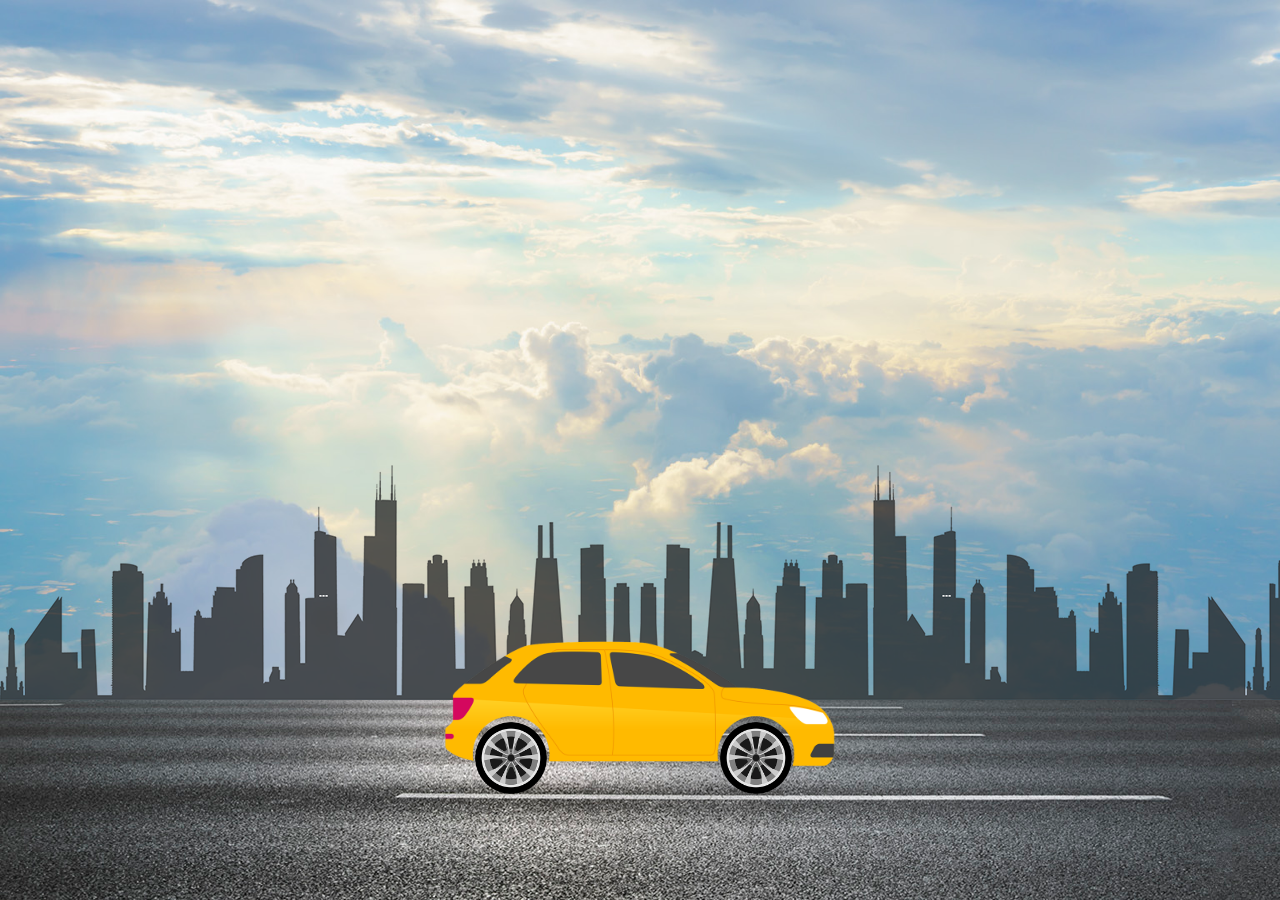
<file: Car/index.html>
<!DOCTYPE html>
<html>
  <head>
    <title>Car Animation</title>
    <link rel="stylesheet" href="style.css">
  </head>
  <body>

    <div class="hero">
      <div class="highway"></div>
      <div class="city"></div>

      <div class="car">
        <img src="Car_Animation/car.png">
      </div>
      <div class="wheel">
        <img src="Car_Animation/wheel.png" class="back-wheel">
         <img src="Car_Animation/wheel.png" class="front-wheel">

      </div>
    
      
    </div>
    
  </body>
</html>
</file>
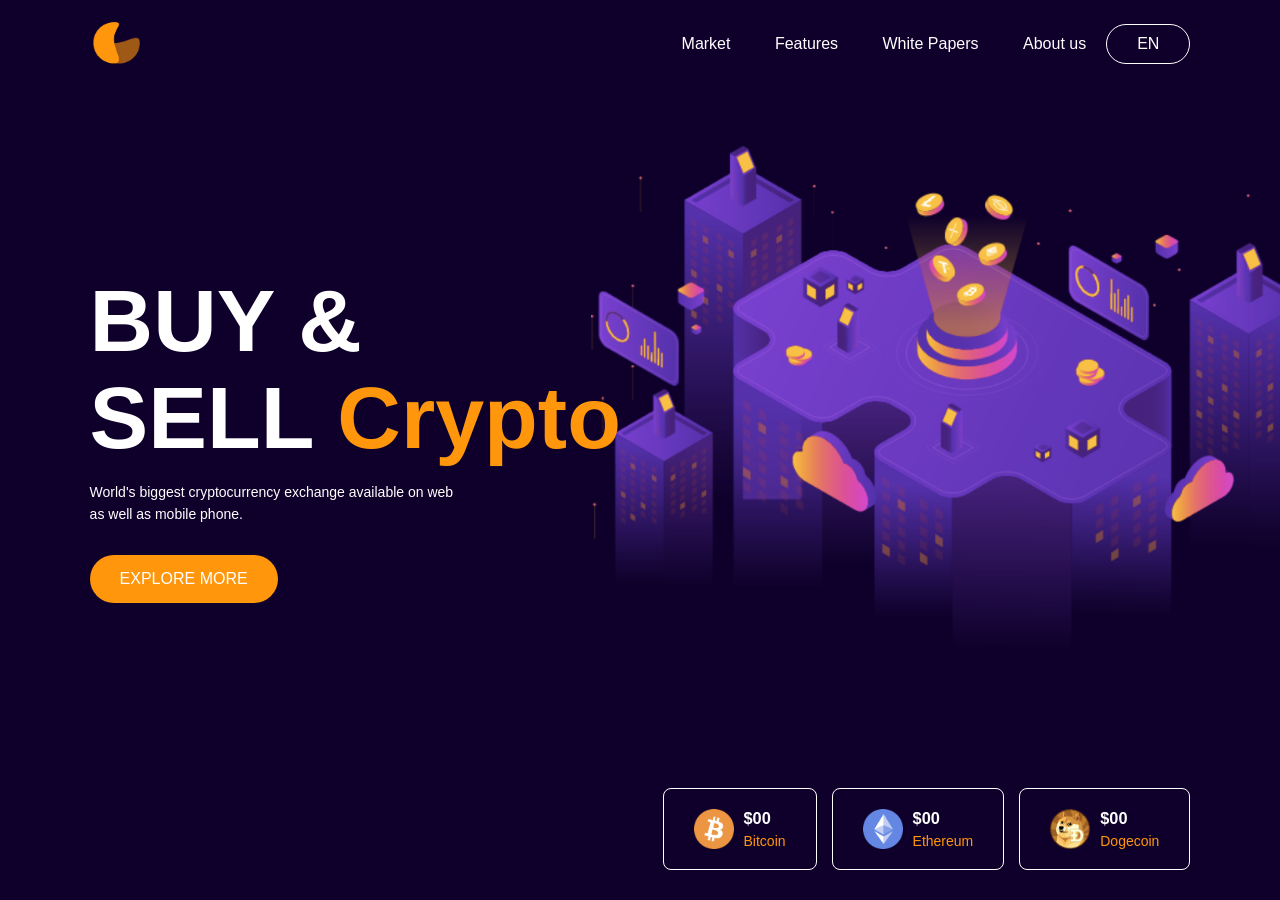
<file: cryptocurrency-img/index.html>
<!DOCTYPE html>
<html>
  <head>
    <title>Crypto Currency.com</title>
    <link rel="stylesheet" href="style.css">
  </head>
  <body>
    <div class="container">
      <nav>
        <img src="images/logo.png" class="logo">
        <ul>
          <li><a href="#">Market</a></li>
          <li><a href="#">Features</a></li>
           <li><a href="#">White Papers</a></li>
          <li><a href="#">About us</a></li>
        </ul>
        <a href="#" class="btn">EN</a>
      </nav>

      <div class="content">
        <h1>BUY &<br> SELL <span>Crypto</span></h1>
        <p>World's biggest cryptocurrency exchange available on web<br> as well as mobile phone.</p>
        <a href="#" class="btn">EXPLORE MORE</a>
      </div>

      <div class="coin-list">
            <div class="coins">
              <img src="images/bitcoin.png">
              <div>
                <h3>$00</h3>
                <p>Bitcoin</p>
              </div>
            </div>

              <div class="coins">
              <img src="images/ethereum.png">
              <div>
                <h3>$00</h3>
                <p>Ethereum</p>
              </div>
            </div>


              <div class="coins">
              <img src="images/dogecoin.png">
              <div>
                <h3>$00</h3>
                <p>Dogecoin</p>
              </div>
            </div>

      </div>

    </div>

  </body>
</html>
</file>
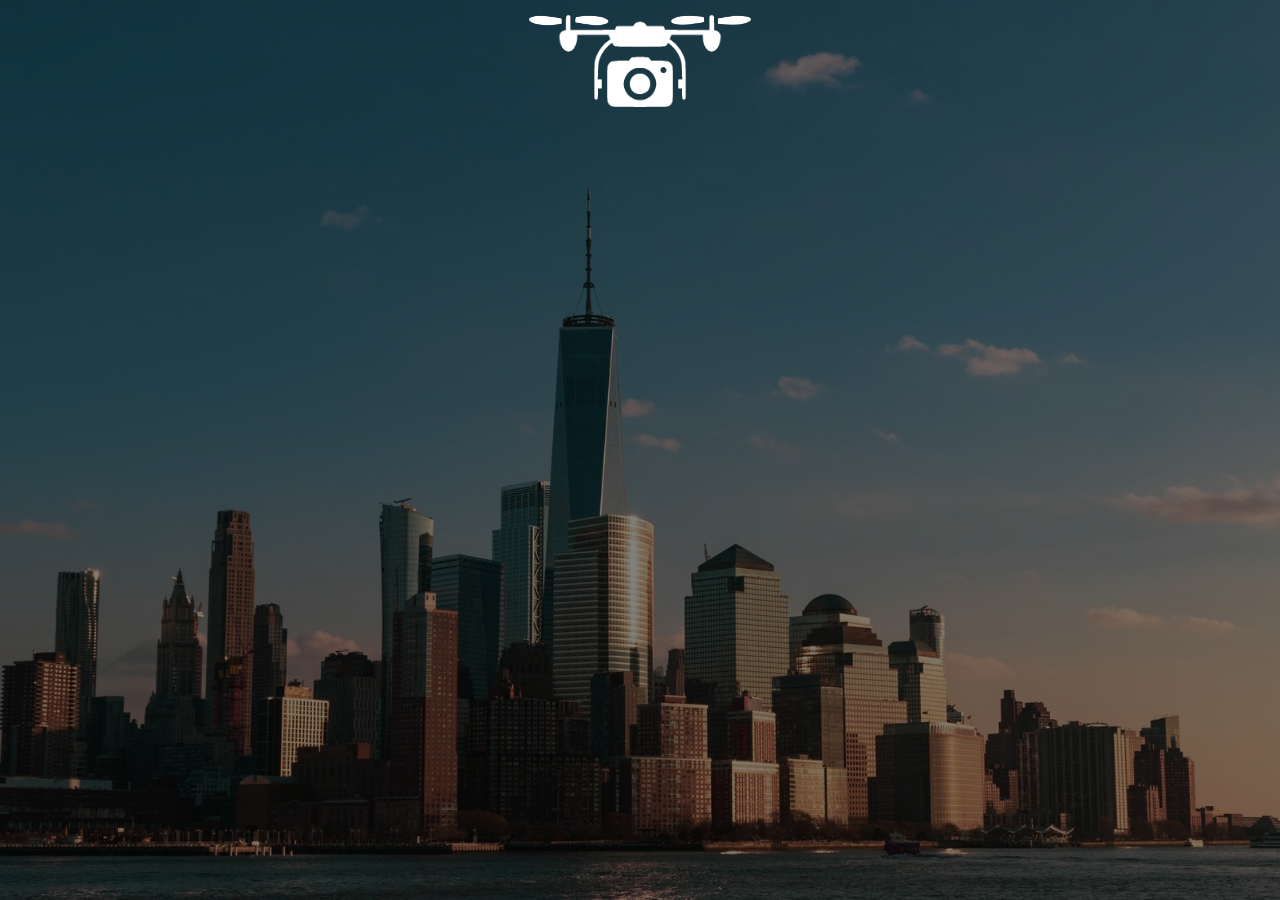
<file: Drone_Img/index.html>
<!DOCTYPE html>
<html>
  <head>
    <title>Drone.com</title>
    <link rel="stylesheet" href="style.css">
    <script src="https://code.jquery.com/jquery-3.4.1.min.js"></script>
  </head>
  
  <body>
    <div id="banner">
     <div id="drone-box">
      <img src="Drone_Img/drone.png" class="drone-pic">
      <img src="Drone_Img/drone-left.png" class="left-pic">
      <img src="Drone_Img/drone-right.png" class="right-pic">
     </div>
    </div>

    <script>
     $('#banner').mousemove(function(e){

    var moveX = (e.pageX * -1/2) + 300;
    var moveY = (e.pageY * -1/3) + 120;

    $('#drone-box').css({
        'transform': 'translate3d(' + moveX + 'px,' + moveY + 'px,0)'
    });

});
    </script>
  </body>
</html>
</file>
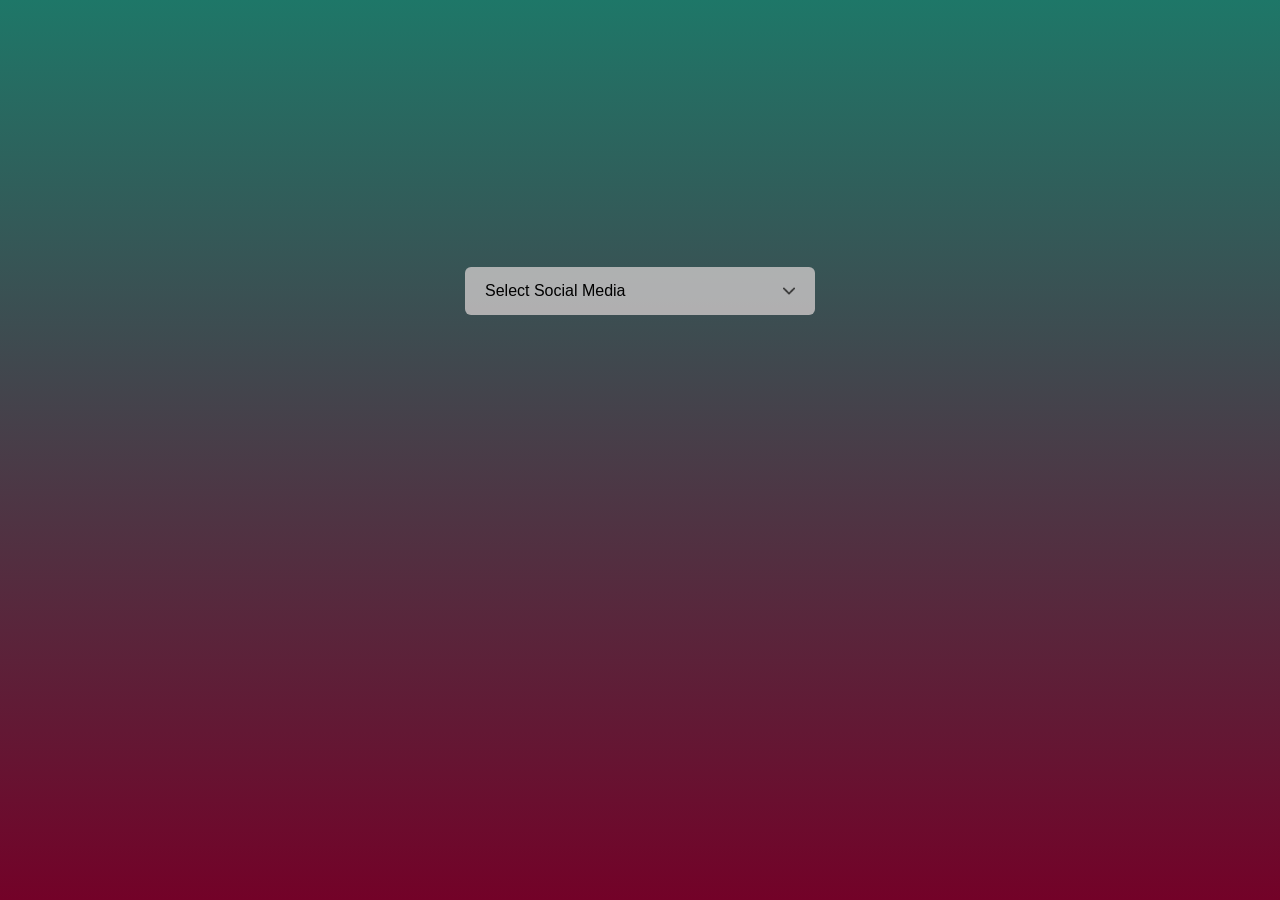
<file: SelectMenu_Img/index.html>
<!DOCTYPE html>
<html>
  <head>
      <title>Custom  Select Menu </title>
      <link rel="stylesheet" href="style.css">
  </head>
  <body>
    <div class="hero">

      <div class="selector">
        <div id="selectorField">
          <p id="selectText">Select Social Media </p>
          <img src="SelectMenu_Img/arrow.png" id="arrowIcon">
        </div>

        <ul id="list" class="hide">
            <li class="options">
           <img src="SelectMenu_Img/facebook.png">
           <p>Facebook</p>
          </li>

          <li class="options">
           <img src="SelectMenu_Img/instagram.png">
           <p>Instagram</p>
          </li>

           <li class="options">
           <img src="SelectMenu_Img/pinterest.png">
           <p>Pinterest</p>
          </li>

           <li class="options">
           <img src="SelectMenu_Img/twitter.png">
           <p>Twitter</p>
          </li>

           <li class="options">
           <img src="SelectMenu_Img/whatsapp.png">
           <p>Whatsapp</p>
          </li>

           <li class="options">
           <img src="SelectMenu_Img/youtube.png">
           <p>YouTube</p>
          </li>

        </ul>

      </div>

    </div>

    <script>
      var selectField = document.getElementById("selectorField");
       var selectText = document.getElementById("selectText");
       var options = document.getElementsByClassName("options");
       var list = document.getElementById("list");
       var arrowIcon = document.getElementById("arrowIcon");

       selectField.onclick = function() {
        list.classList.toggle("hide");
        arrowIcon.classList.toggle("rotate");
       }

       //now write that when we click something it will add to webpage
       for(let option of options) {
        option.onclick = function() {
          selectText.innerHTML = this.textContent;
          list.classList.toggle("hide");
          arrowIcon.classList.toggle("rotate");
        }
       }
    </script>

  </body>

</html>
</file>
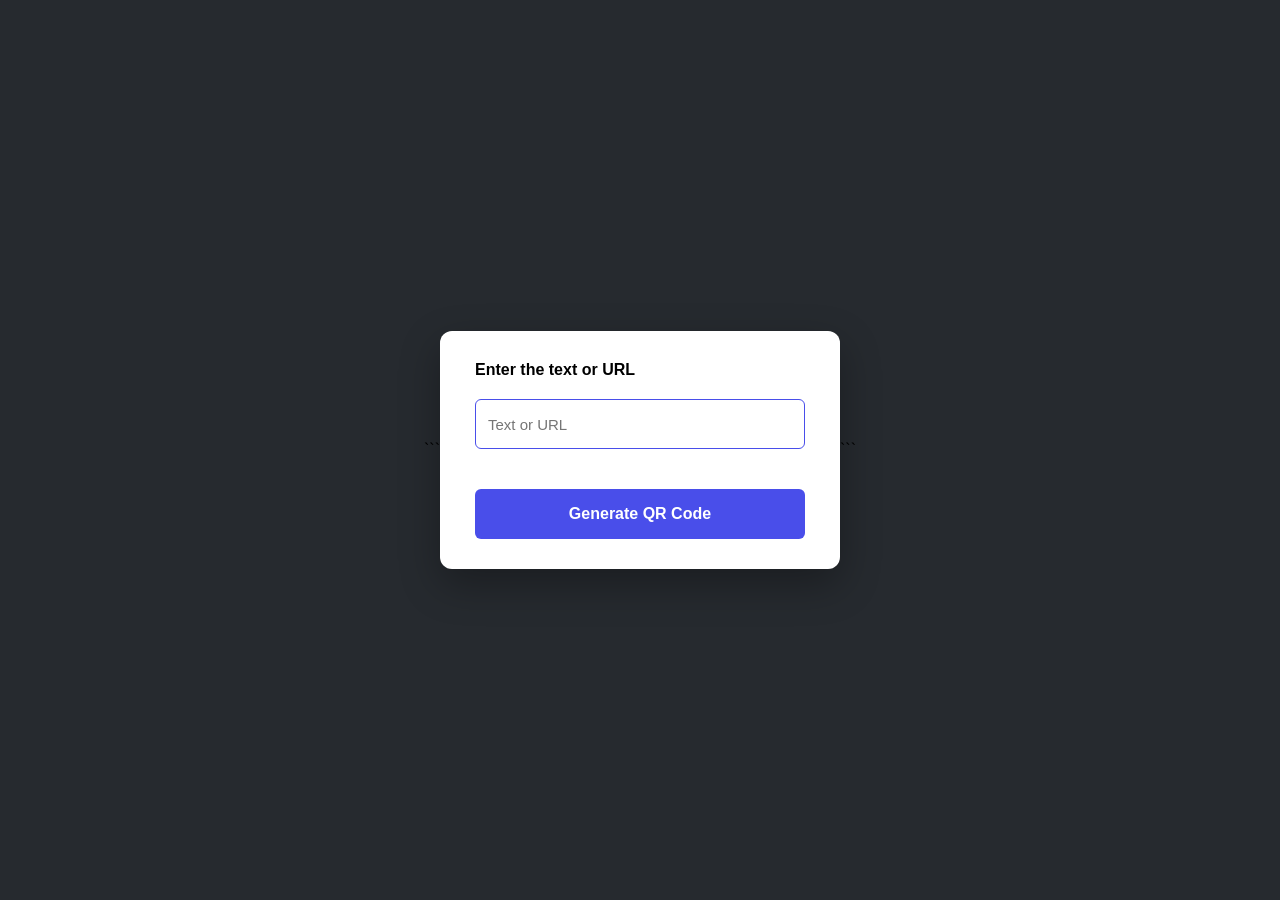
<file: QR/index QR.html>
<!DOCTYPE html>

<html lang="en">
<head>
    <meta charset="UTF-8">
    <meta name="viewport" content="width=device-width, initial-scale=1.0">
    <title>QR Code Generator</title>
    <link rel="stylesheet" href="style.css">
</head>

<body>

```
<div class="container">

    <p>Enter the text or URL</p>

    <input
        type="text"
        placeholder="Text or URL"
        id="qrText"
    >

    <div id="imgBox">
        <img id="qrImage" alt="Generated QR Code">
    </div>

    <button onclick="generateQR()">
        Generate QR Code
    </button>

</div>

<script>

    const imgBox = document.getElementById("imgBox");
    const qrImage = document.getElementById("qrImage");
    const qrText = document.getElementById("qrText");

    function generateQR() {

        const text = qrText.value.trim();

        if (text === "") {

            qrText.classList.add("error");

            setTimeout(() => {
                qrText.classList.remove("error");
            }, 1000);

            return;
        }

        // Generate QR Code
        const qrURL =
            "https://api.qrserver.com/v1/create-qr-code/" +
            "?size=300x300" +
            "&margin=10" +
            "&data=" +
            encodeURIComponent(text);

        qrImage.src = qrURL;

        imgBox.classList.add("show-img");
    }

</script>
```

</body>
</html>
</file>
<file: Car/style.css>
* {
  margin: 0;
  padding: 0;
  
}
.hero {
  height: 100vh;
  width: 100%;
  background-image: url(Car_Animation/sky.jpg);
  background-size: cover;
  background-position: center;
  position: relative;
  overflow-x: hidden;
}

.highway{
  height: 200px;
  width: 500%;
  display: block;
  background-image: url(Car_Animation/road.jpg);
  position: absolute;
  bottom: 0;
  left: 0;
  right: 0;
  z-index: 1;
  background-repeat: repeat-x;
  animation: highway 5s linear infinite;
}
@keyframes highway {
  100% {
    transform: translateX(-3400px);
  }
}
.city {
  height: 250px;
  width: 500%;
  background-image: url(Car_Animation/city.png);
  position: absolute;
  bottom: 200px;
  left: 0;
  right: 0;
  display: block;
  z-index: 1;
  background-repeat: repeat-x;
  animation: city 20s linear infinite;

}
@keyframes city {
  100% {
    transform: translate(-1400px);
  }
}
.car{
  width: 400px;
  left: 50%;
  bottom: 100px;
  transform: translateX(-50%);
  position: absolute;
  z-index: 2;
}
.car img {
  width: 100%;
  animation: car 1s linear infinite;
}
@keyframes car {
  100% {
    transform: translateY(-1px);
  }
  50% {
    transform: translateY(1px);
  }
  100% {
    transform: translateY(-1px);
  }
}
.wheel {
  left: 50%;
  bottom: 178px;
  transform: translateX(-50%);
  position: absolute;
  z-index: 2;
}
.wheel img {
  width: 72px;
  height: 72px;
  animation: wheel 1s linear infinite;
}
.back-wheel {
  left :-165px;
  position: absolute;

}
.front-wheel {
  left: 80px;
  position: absolute;
}

@keyframes wheel {
  100% {
    transform: rotate(360deg);
  }
}
</file>
<file: cryptocurrency-img/style.css>
*{
  margin: 0;
  padding: 0;
  box-sizing: border-box;
  font-family: 'Poppins', sans-serif;
}

.container{
  width: 100%;
  min-height: 100vh;
  background-image: url(images/background.png);
  background-position: center;
  background-size: cover;
  padding: 0 7%;
  color: #fff;

  display: grid;
  grid-template-rows: auto 1fr auto;
}

nav{
  width: 100%;
  padding: 20px 0;
  display: flex;
  align-items: center;
}

.logo{
  width: 50px;
  cursor: pointer;
}

nav ul{
  flex: 1;
  text-align: right;
}

nav ul li{
  display: inline-block;
  margin: 10px 20px;
}

nav ul li a{
  color: #fff;
  text-decoration: none;
}

nav .btn{
  color: #fff;
  text-decoration: none;
  border: 1px solid #fff;
  padding: 10px 30px;
  border-radius: 20px;
}

.content{
  display: flex;
  flex-direction: column;
  justify-content: center;
}

.content h1{
  font-size: clamp(40px, 8vw, 88px);
  margin-bottom: 15px;
  line-height: 1.1;
}

.content h1 span{
  color: #ff960b;
}

.content p{
  line-height: 22px;
  font-size: 14px;
}

.content .btn{
  display: inline-block;
  margin-top: 30px;
  background: #ff960b;
  color: #fff;
  text-decoration: none;
  padding: 15px 30px;
  border-radius: 30px;
  width: fit-content;
}

.coin-list{
  display: flex;
  justify-content: flex-end;
  gap: 15px;
  flex-wrap: wrap;
  padding-bottom: 30px;
}

.coins{
  display: flex;
  align-items: center;
  font-size: 14px;
  color: #ff960b;
  border: 1px solid #fff;
  padding: 20px 30px;
  border-radius: 8px;
}

.coins img{
  width: 40px;
  margin-right: 10px;
}

.coins h3{
  color: #fff;
  margin-bottom: 5px;
}

/* Responsive Design */

@media (max-width: 768px){

  nav{
    flex-direction: column;
    gap: 15px;
  }

  nav ul{
    text-align: center;
  }

  nav ul li{
    display: block;
    margin: 10px 0;
  }

  .content{
    text-align: center;
    margin: 40px 0;
  }

  .content .btn{
    margin: 20px auto;
  }

  .coin-list{
    justify-content: center;
  }

  .coins{
    width: 100%;
    max-width: 280px;
  }
}
</file>
<file: Drone_Img/style.css>
*{
    margin: 0;
    padding: 0;
}

#banner{
    width: 100%;
    height: 100vh;
    position: relative;
    overflow: hidden;

    background-image:
    linear-gradient(rgba(0,0,0,0.5),rgba(0,0,0,0.5)),
    url("Drone_Img/pic.jpeg");

    background-position: center;
    background-size: cover;
}

#drone-box{
    width: 200px;
    margin: 15px auto;
    position: relative;
    transition: transform 0.2s linear;
}

.drone-pic{
    width: 100%;
}

.left-pic{
    width: 80px;
    position: absolute;
    top: 0;
    left: -11px;
    animation: rotation 0.2s linear infinite;
}

.right-pic{
    width: 80px;
    position: absolute;
    top: 0;
    right: -11px;
    animation: rotation 0.2s linear infinite;
}

@keyframes rotation{
    100%{
        transform: rotateY(360deg);
    }
}
</file>
<file: SelectMenu_Img/style.css>
* {
  margin: 0;
  padding: 0;
  font-family: sans-serif;
}
.hero {
  width: 100%;
  height: 100vh;
  background-image: linear-gradient(#1e7768,#730228);
  display: flex;
  align-items: center;
  justify-content: center;
}
.selector {
  width: 350px;
}

#selectorField {
  width: 100%;
  padding: 15px 20px;
  margin-bottom: 30px;
  box-sizing: border-box;
  background: rgba(226, 217, 217, 0.7);
  border-radius: 6px;
  display: flex;
  align-items: center;
  justify-content: space-between;
  cursor: pointer;
}

#selectorField img {
  width: 12px;
  transition: transform 0.5s;
}

#list {
  width: 100%;
  background: rgba(226,217,217,0.7);
  border-radius: 6px;
  overflow: hidden;
}
.options {
  width: 100%;
  padding: 15px 0 15px 70px;
  list-style: none;
  cursor: pointer;
  box-sizing: border-box;
  position: relative;
}
.options img {
  width: 25px;
  position: absolute;
  top:12px;
  left: 25px;
}

.options:hover {
  background: rgba(255,255,255,0.7);
}

.hide{
  visibility: hidden;
}

.rotate {
  transform: rotate(180deg);
}
</file>
<file: QR/style.css>
* {
  margin: 0;
  padding: 0;
  box-sizing: border-box;
  font-family: Arial, sans-serif;
  }

body {
background: #262a2f;
min-height: 100vh;
display: flex;
justify-content: center;
align-items: center;
}

.container {
width: 400px;
background: #fff;
padding: 30px 35px;
border-radius: 12px;
box-shadow: 0 15px 40px rgba(0, 0, 0, 0.3);
}

.container p {
font-size: 16px;
font-weight: 600;
margin-bottom: 10px;
}

.container input {
width: 100%;
height: 50px;
border: 1px solid #494eea;
outline: none;
padding: 10px 12px;
margin: 10px 0 20px;
border-radius: 6px;
font-size: 15px;
}

.container input:focus {
border: 2px solid #494eea;
}

.container button {
width: 100%;
height: 50px;
background: #494eea;
color: #fff;
border: none;
border-radius: 6px;
cursor: pointer;
margin-top: 20px;
font-size: 16px;
font-weight: 600;
}

.container button:hover {
background: #363bd0;
}

#imgBox {
width: 300px;
margin: 0 auto;
max-height: 0;
overflow: hidden;
transition: max-height 0.5s ease;
text-align: center;
}

#imgBox img {
width: 100%;
display: block;
}

#imgBox.show-img {
max-height: 350px;
border: 1px solid #ddd;
padding: 10px;
margin-top: 15px;
border-radius: 6px;
background: white;
}

.error {
animation: shake 0.1s linear 10;
border: 2px solid red !important;
}

@keyframes shake {


0% {
    transform: translateX(0);
}

25% {
    transform: translateX(-5px);
}

50% {
    transform: translateX(0);
}

75% {
    transform: translateX(5px);
}

100% {
    transform: translateX(0);
}


}
</file>
